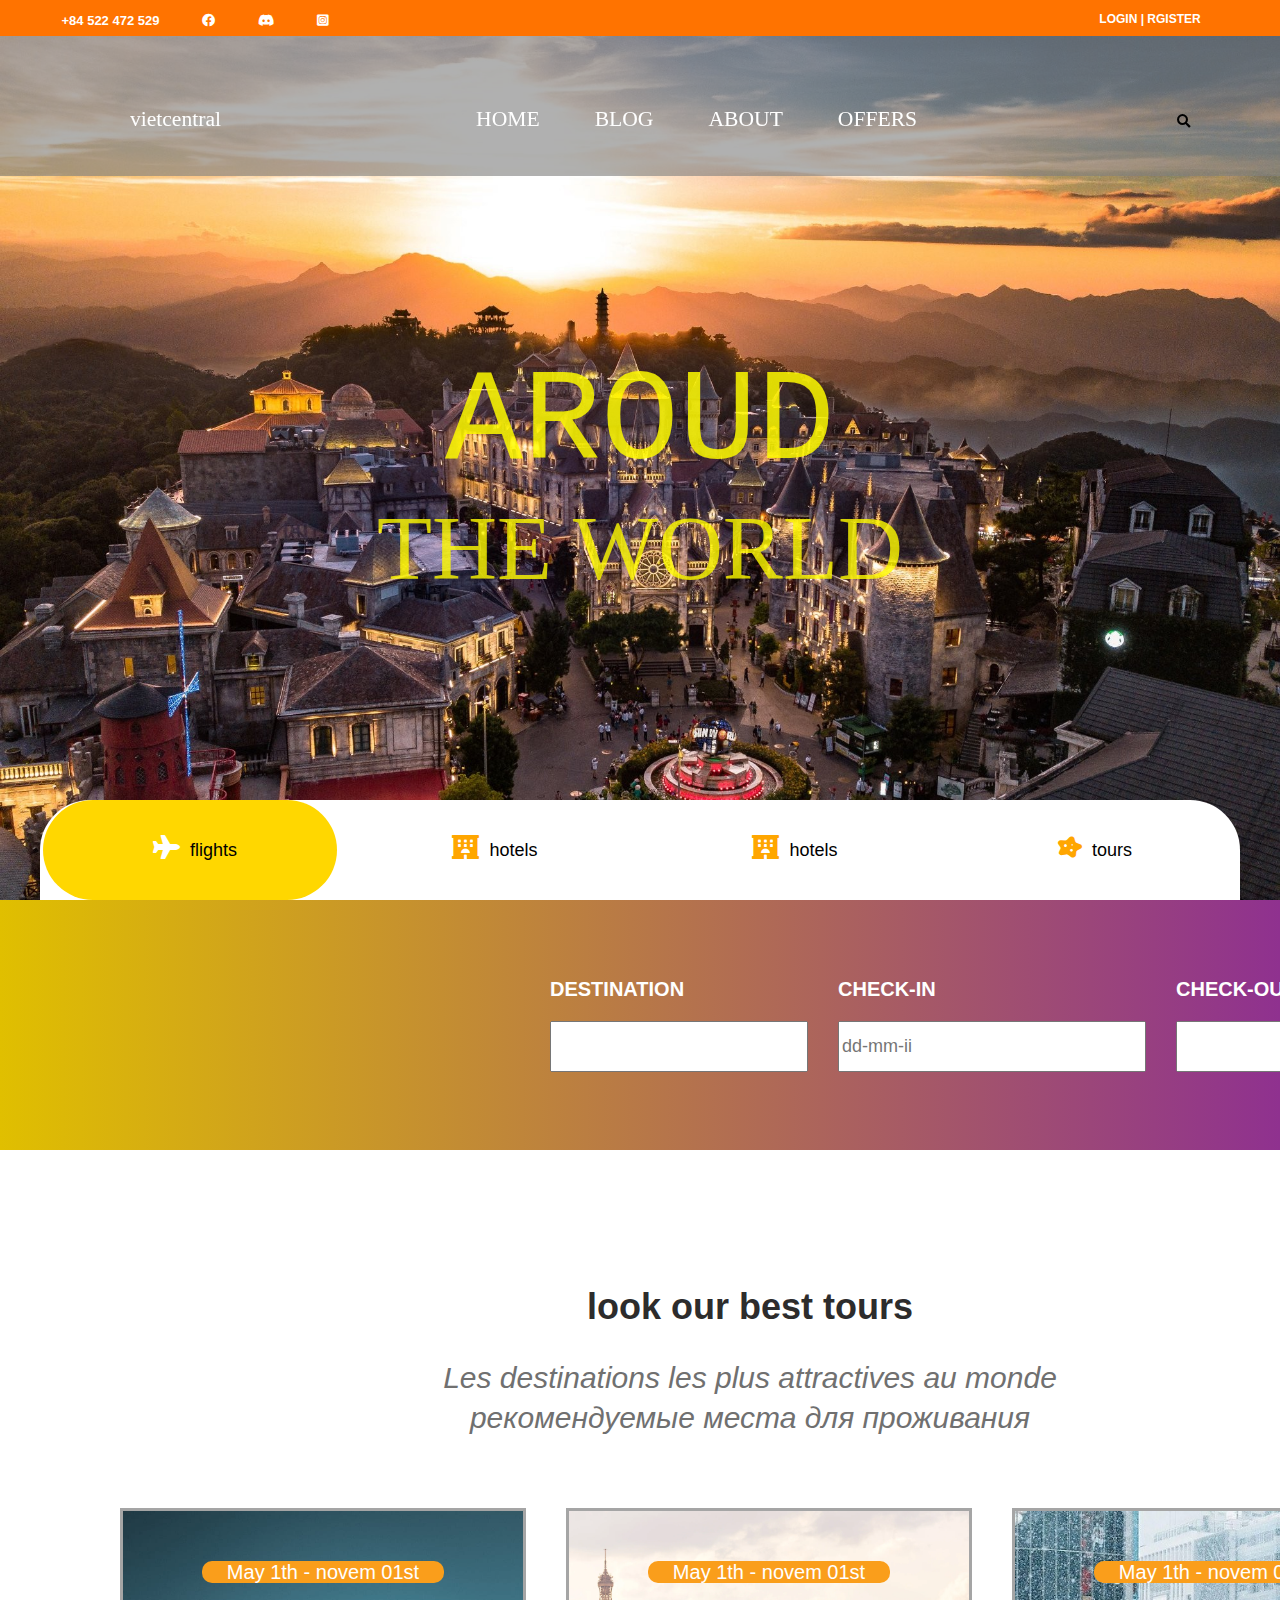
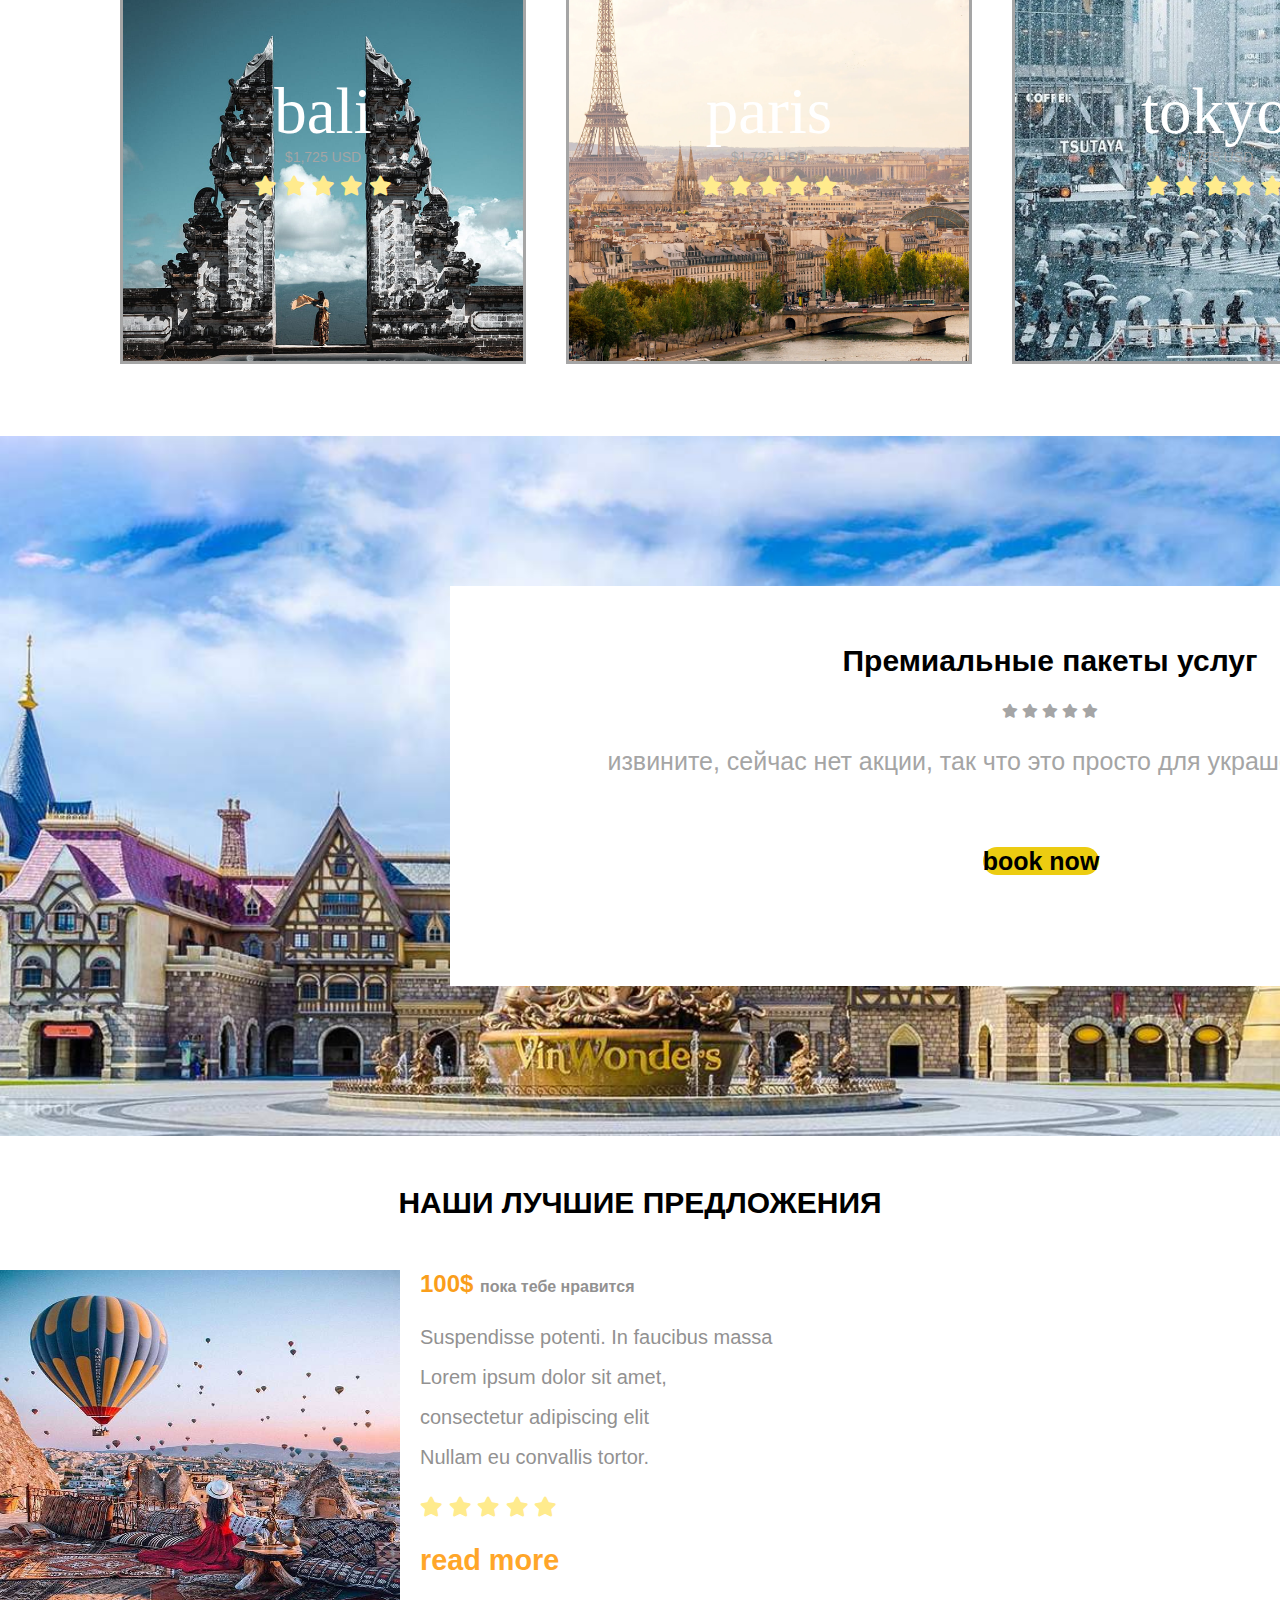
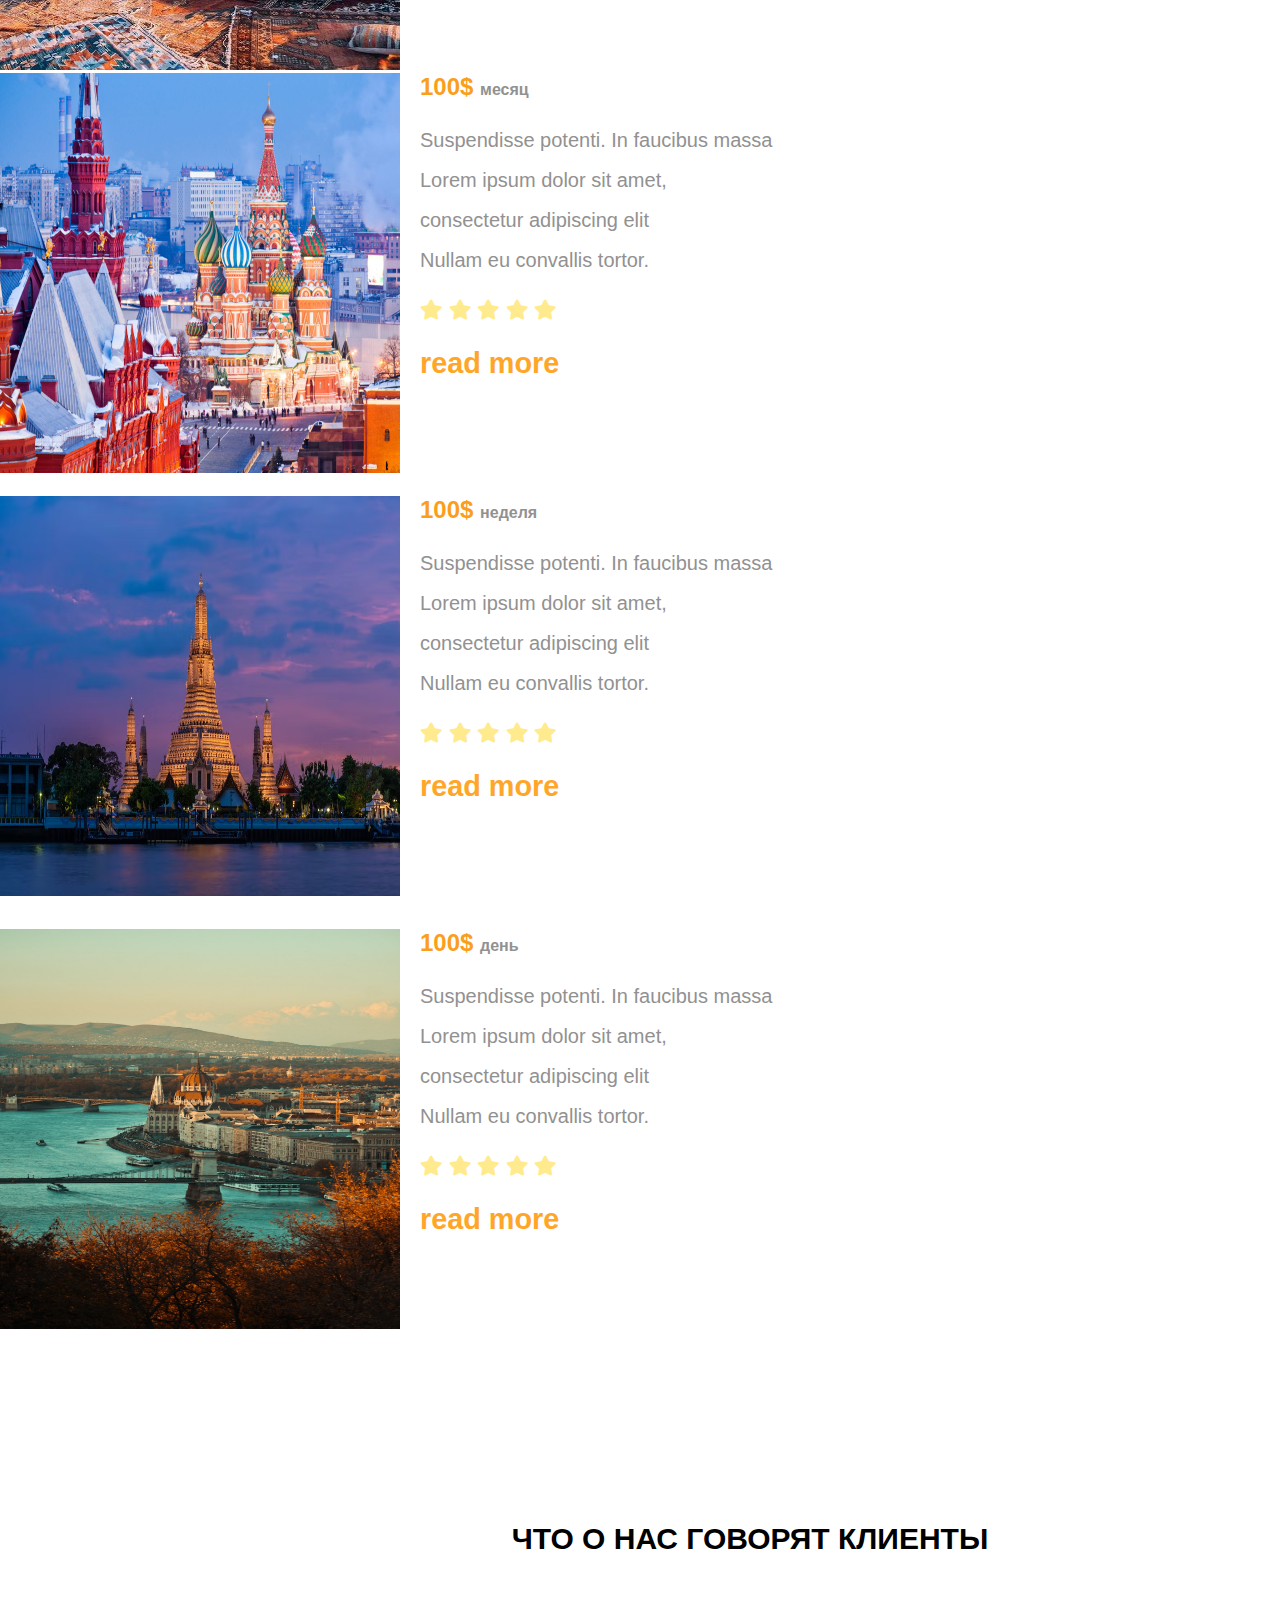
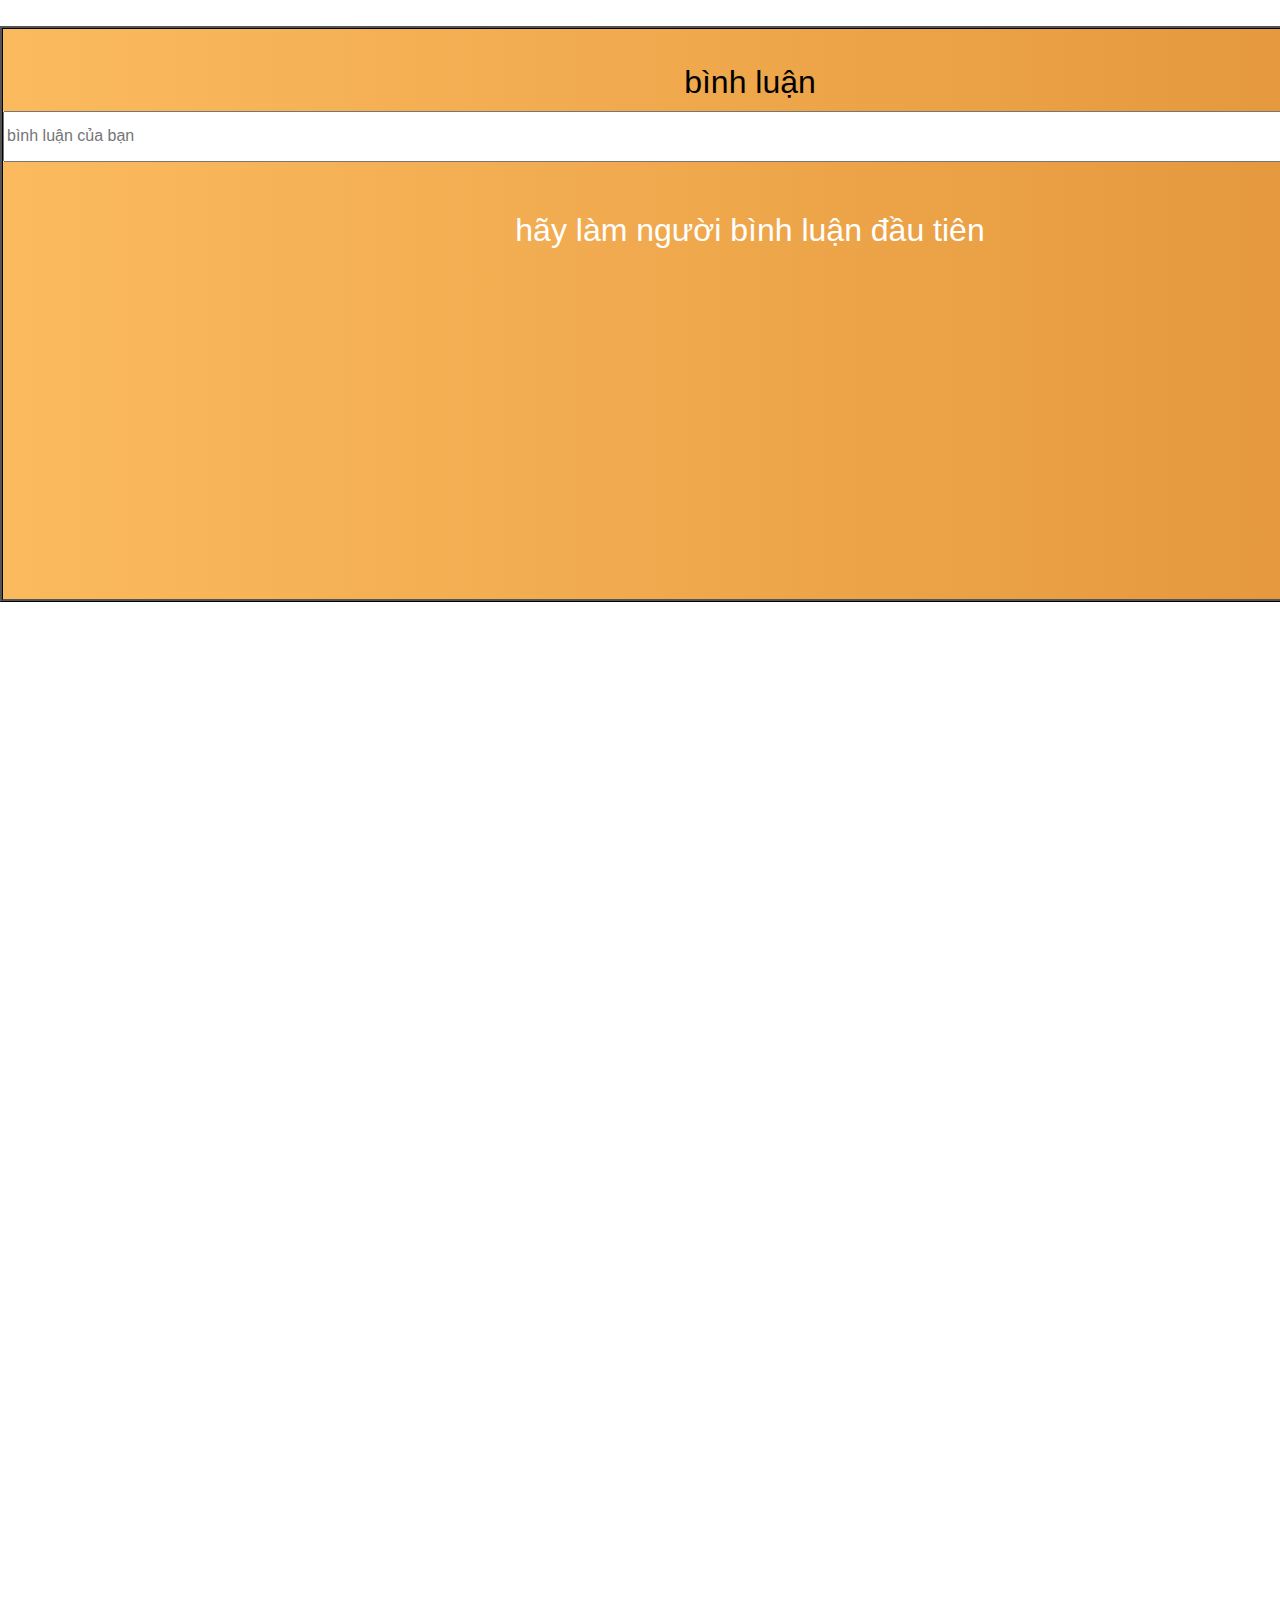
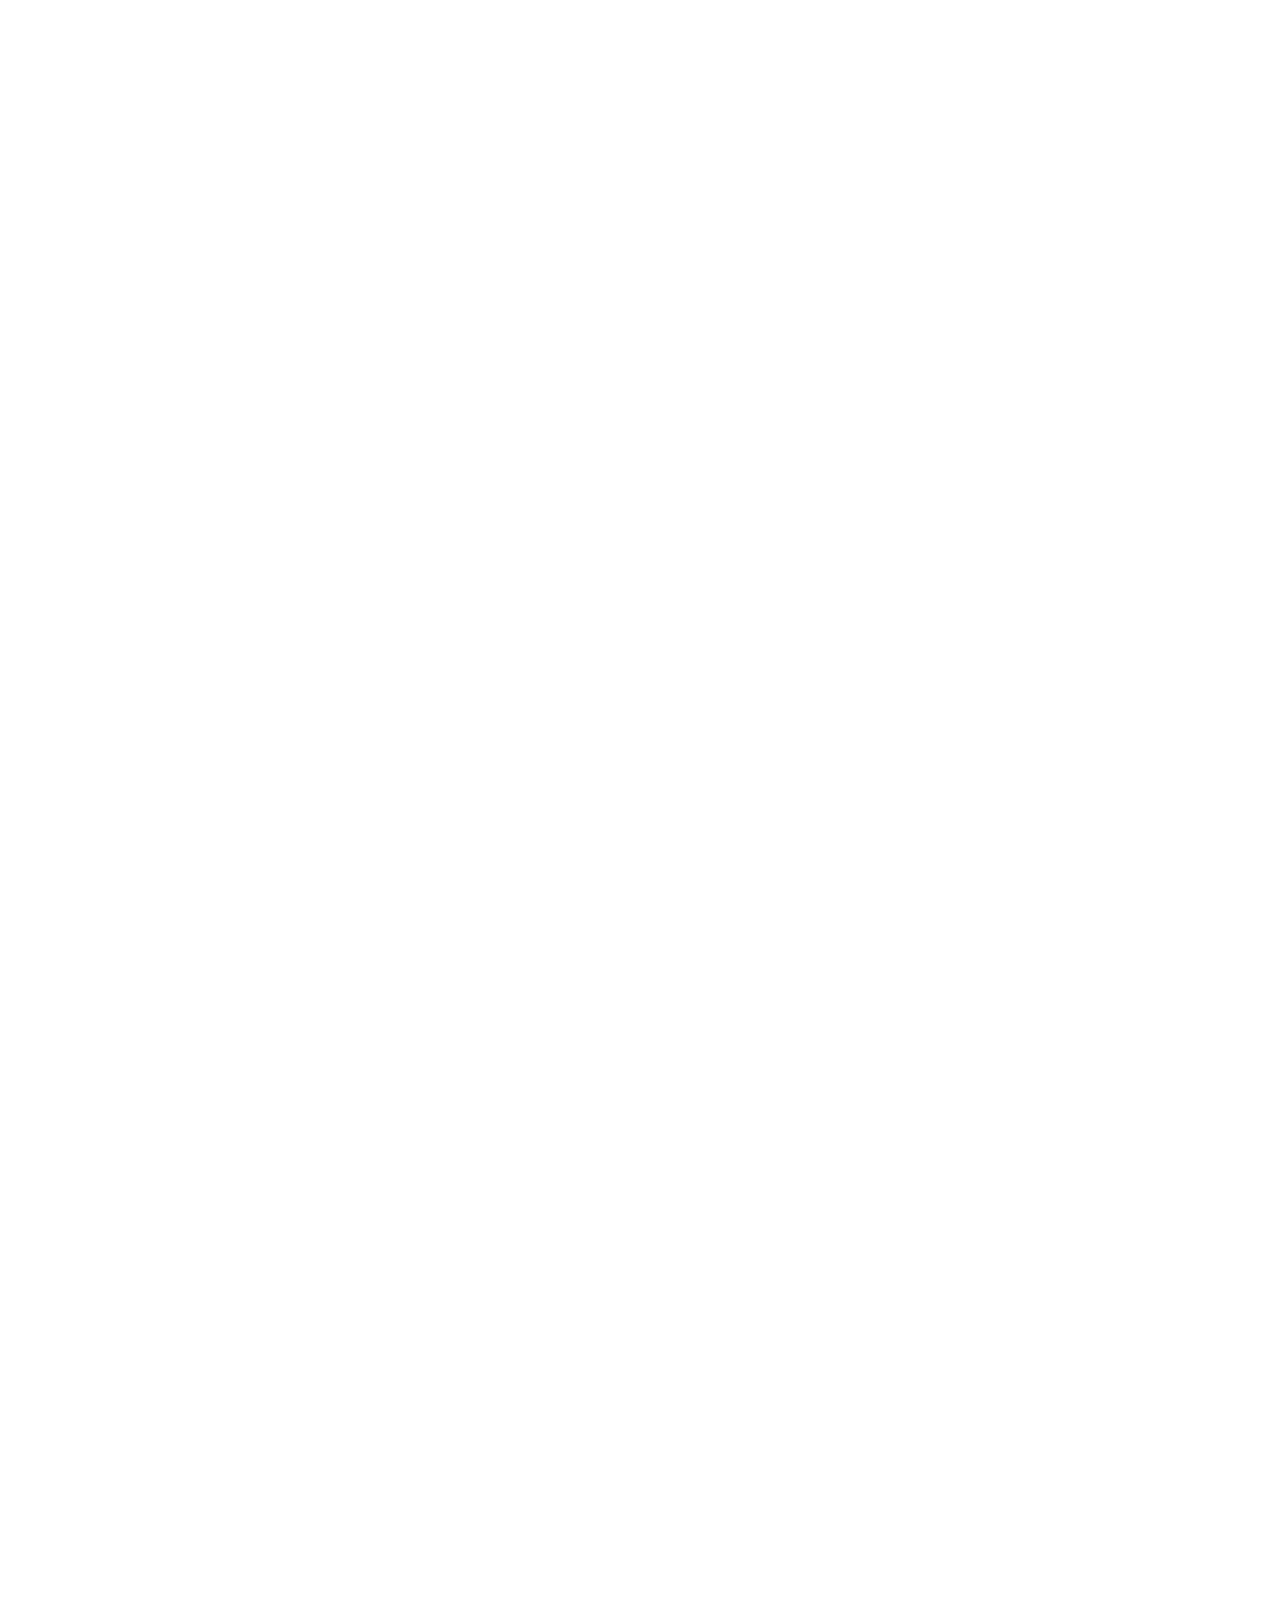
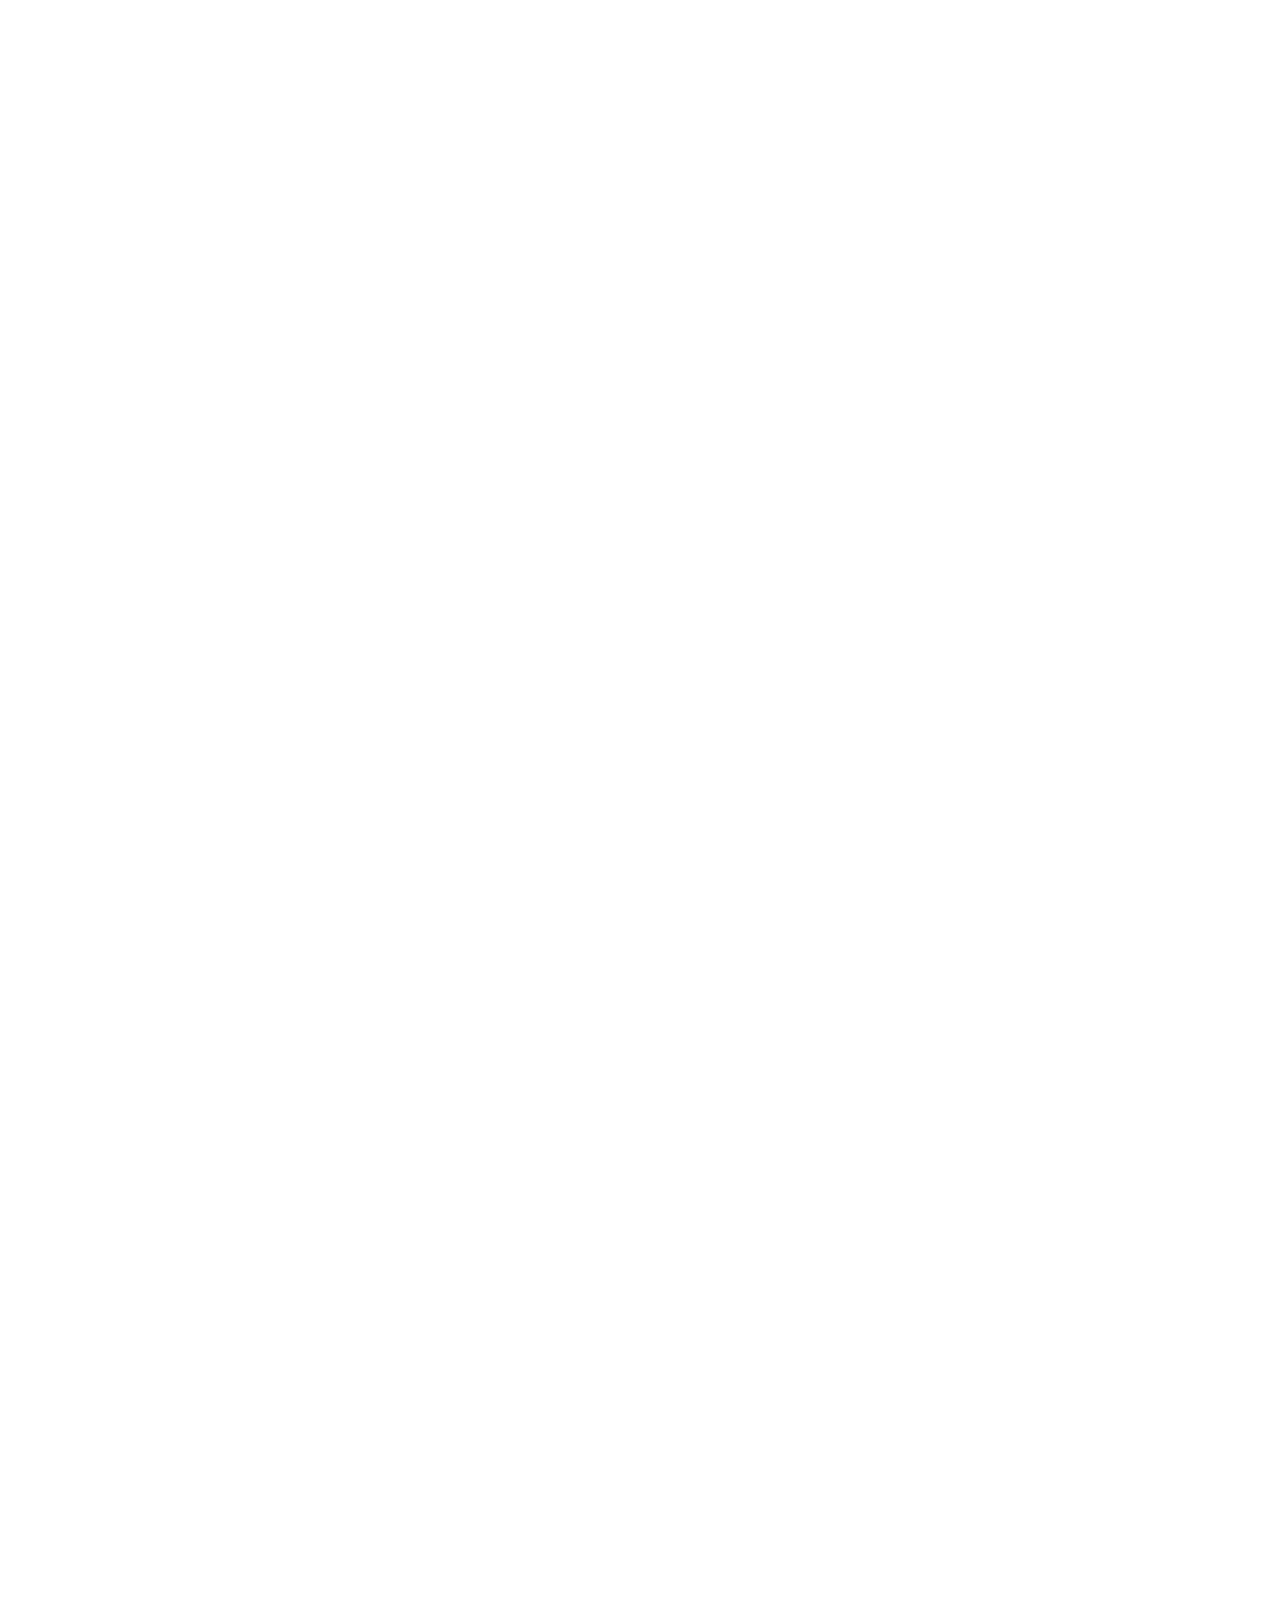
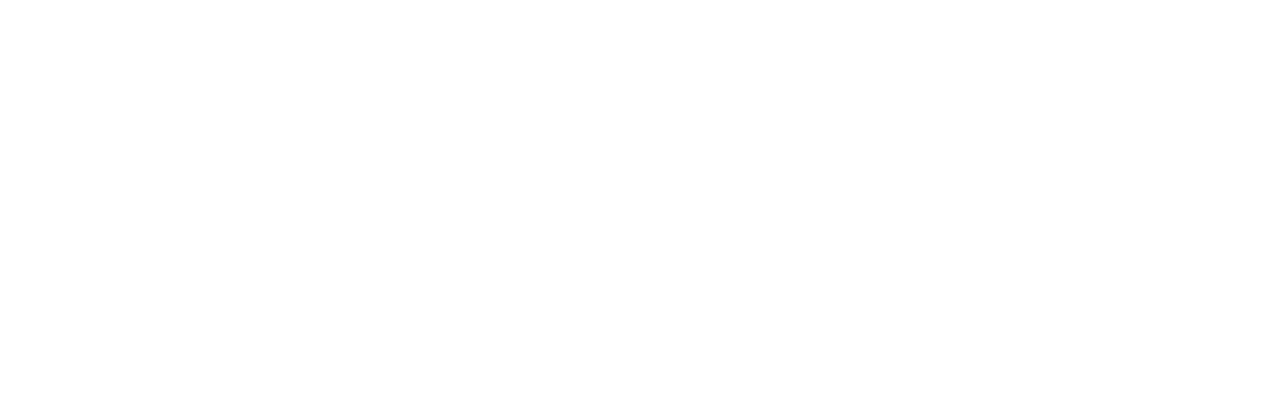
<file: index.html>
<!DOCTYPE html>
<html lang="en">

<head>
    <meta charset="UTF-8">
    <meta http-equiv="X-UA-Compatible" content="IE=edge">
    <meta name="viewport" content="width=device-width, initial-scale=1.0">
    <link rel="stylesheet" href="style.css">
    <link rel="stylesheet" href="https://use.fontawesome.com/releases/v5.15.4/css/all.css" />
    <link rel="stylesheet" href="responsive.css">
    <title>đà nẵng vi vu</title>
</head>

<body ">
    <header class="header">
        <header class="top-bar">
            <div class="grid-wide">
                <div class="conteiner-left">
                    <ul class="icon-head">
                        <li class="phone"><a href="">+84 522 472 529</a></li>
                        <li><a href="https://www.facebook.com/profile.php?id=100053110200027"><i
                                    class="fab fa-facebook"></i></a></li>
                        <li><a href="phuc#8412"><i class="fab fa-discord"></i></a></li>
                        <li><a href="https://www.instagram.com/nguyenphuc934/"><i
                                    class="fab fa-instagram-square"></i></a></li>
                    </ul>
                </div>
                <div class="header-bar-right">
                    <ul  onclick="Login()" class="login">
                        <li id="login"><a href="og.html">LOGIN</a></li>
                        <li><a href="#">|</a></li>
                        <li><a href="#">RGISTER</a></li>
                    </ul>
                </div>
                <div class="bar-introdu">
                    <ul class="list-home">
                        <li id="logo"><a href="">vietcentral</a></li>
                        <li><a href="">HOME</a></li>
                        <li><a href="">BLOG</a></li>
                        <li><a href="">ABOUT</a></li>
                        <li><a href="">OFFERS</a></li>
                        <li id="search-icon">
                            <input type="text" class="heade-text" placeholder="search">
                            <button class="btn"> <i class="fas fa-search"></i></button>
                        </li>
                    </ul>
                </div>

            </div>

        </header>

    </header>

    <div class="home">

        <div class="home-backgruod">
            <Div class="main-back-groud">
                <h1>AROUD</h1>
                <h2>THE WORLD</h2>

            </Div>





        </div>

        <Div class="row-bar">
            <ul class="bar-bot">
                <li><a class="activi active" href="#"><i class="fas fa-plane"></i>flights</a></li>

                <li><a class="activi" href="#"><i class="fas fa-hotel"></i>hotels</a></li>

                <li><a class="activi" href="#"><i class="fas fa-hotel"></i>hotels</a></li>

                <li><a class="activi" href="#"><i class="fas fa-disease"></i>tours</a></li>
            </ul>
        </Div>
    </div>
    <div class="check-bar">
        <div class="list-item">
            <div class="item-1">
                <div>
                    <span>DESTINATION</span>
                </div>
                <input type="text">
            </div>
            <div class="item-2">
                <div>
                    <span>check-in</span>
                </div>
                <input type="text" placeholder="dd-mm-ii">
            </div>
            <div class="item-1">
                <div>
                    <span>check-out</span>
                </div>
                <input type="text">
            </div>
            <div class="item-3">
                <div>
                    <span>adults</span>
                </div>
                <input type="text">
            </div>
            <div class="item-3">
                <div>
                    <span>children</span>
                </div>
                <input type="text">
            </div>
        </div>
    </div>
    <div class="tours">
        <div class="grid-tuors">
            <div class="tours-conteiner">
                <div class="tours-content">
                    <h3>look our best tours</h3>
                    <p>Les destinations les plus attractives au monde<br>рекомендуемые места для проживания</p>

                </div>
                <div class="list-tuors">
                    <div class="tour-item">
                        <div class="tours-backgroud-1">
                            <div class="item-content">
                                <span class="item-date">May 1th - novem 01st</span>

                                <div class="item-center">
                                    <h1>bali</h1>
                                    <div class="item-price">$1,725 USD</div>
                                </div>
                                <div class="item-rating">
                                    <i class="fas fa-star"></i>
                                    <i class="fas fa-star"></i>
                                    <i class="fas fa-star"></i>
                                    <i class="fas fa-star"></i>
                                    <i class="fas fa-star"></i>
                                </div>
                            </div>
                        </div>
                    </div>
                    <div class="tour-item">
                        <div class="tours-backgroud-2">
                            <div class="item-content">
                                <span class="item-date">May 1th - novem 01st</span>

                                <div class="item-center">
                                    <h1>paris</h1>
                                    <div class="item-price">$1,725 USD</div>
                                </div>
                                <div class="item-rating">
                                    <i class="fas fa-star"></i>
                                    <i class="fas fa-star"></i>
                                    <i class="fas fa-star"></i>
                                    <i class="fas fa-star"></i>
                                    <i class="fas fa-star"></i>
                                </div>
                            </div>
                        </div>
                    </div>
                    <div class="tour-item">
                        <div class="tours-backgroud-3">
                            <div class="item-content">
                                <span class="item-date">May 1th - novem 01st</span>

                                <div class="item-center">
                                    <h1>tokyo</h1>
                                    <div class="item-price">$1,725 USD</div>
                                </div>
                                <div class="item-rating">
                                    <i class="fas fa-star"></i>
                                    <i class="fas fa-star"></i>
                                    <i class="fas fa-star"></i>
                                    <i class="fas fa-star"></i>
                                    <i class="fas fa-star"></i>
                                </div>
                            </div>
                        </div>
                    </div>
                </div>
            </div>
        </div>
    </div>
    <div class="packge-conteiner-backgroud">
        <div class="conteiner-packge">
            <div class="grid-packge">
                <div class="packge-body">
                    <div class="content-packge">
                        <h4>Премиальные пакеты услуг</h4>
                        <span class="item-rating-pack">
                            <i class="fas fa-star"></i>
                            <i class="fas fa-star"></i>
                            <i class="fas fa-star"></i>
                            <i class="fas fa-star"></i>
                            <i class="fas fa-star"></i>
                        </span>
                        <p>извините, сейчас нет акции, так что это просто для украшения,Итак, это все</p>
                        <div class="pack-bton"><a href="#">book now</a></div>
                    </div>
                </div>
            </div>
        </div>
    </div>
    <div class="ofeers">
        <div class="offers-conteiner">
            <div>
                <h5>Наши лучшие предложения</h5>
            </div>
            <div class="ofeers-choose">
                <div class="ofeers-item">
                    <div class=" turky-thing">
                        <div class="turky">
                            <a href="">
                                <img id="turky" src="img/du-lich-tho-nhi-ky-mua-nao-dep-cappadocia.jpg" alt="">
                            </a>
                        </div>
                        <div class="title-turky">
                            100$
                            <span>пока тебе нравится</span>




                            <p>
                                Suspendisse potenti. In faucibus massa<br> Lorem ipsum dolor sit amet,
                                <br> consectetur adipiscing elit<br>Nullam eu convallis tortor.
                            </p>
                            <div class="item-rating">
                                <i class="fas fa-star"></i>
                                <i class="fas fa-star"></i>
                                <i class="fas fa-star"></i>
                                <i class="fas fa-star"></i>
                                <i class="fas fa-star"></i>
                            </div>

                            <a href="">read more</a>

                        </div>

                    </div>



                    <div class=" moskov-thing">
                        <div class="moskov">
                            <a href="">
                                <img id="turky" src="img/Moscow-Red-Square-9a8e66e06b49.jpg" alt="">
                            </a>
                        </div>

                        <div class="title-turky">
                            100$
                            <span>месяц</span>




                            <p>
                                Suspendisse potenti. In faucibus massa<br> Lorem ipsum dolor sit amet,
                                <br> consectetur adipiscing elit<br>Nullam eu convallis tortor.
                            </p>
                            <div class="item-rating">
                                <i class="fas fa-star"></i>
                                <i class="fas fa-star"></i>
                                <i class="fas fa-star"></i>
                                <i class="fas fa-star"></i>
                                <i class="fas fa-star"></i>
                            </div>
                            <a href="">read more</a>
                        </div>

                    </div>

                    <div class=" bangkok-thing">
                        <div class="bangcook">
                            <a href="">
                                <img id="turky" src="img/bangcook.avif" alt="">
                            </a>
                        </div>

                        <div class="title-turky">
                            100$
                            <span>неделя</span>




                            <p>
                                Suspendisse potenti. In faucibus massa<br> Lorem ipsum dolor sit amet,
                                <br> consectetur adipiscing elit<br>Nullam eu convallis tortor.
                            </p>
                            <div class="item-rating">
                                <i class="fas fa-star"></i>
                                <i class="fas fa-star"></i>
                                <i class="fas fa-star"></i>
                                <i class="fas fa-star"></i>
                                <i class="fas fa-star"></i>
                            </div>
                            <a href="">read more</a>
                        </div>

                    </div>

                    <div class=" budapest-thing">
                        <div class="budapest">
                            <a href="">
                                <img id="turky" src="img/budapest.jpg" alt="">
                            </a>
                        </div>
                        <div class="title-turky">
                            100$
                            <span>день</span>


                            <p>
                                Suspendisse potenti. In faucibus massa<br> Lorem ipsum dolor sit amet,
                                <br> consectetur adipiscing elit<br>Nullam eu convallis tortor.
                            </p>
                            <div class="item-rating">
                                <i class="fas fa-star"></i>
                                <i class="fas fa-star"></i>
                                <i class="fas fa-star"></i>
                                <i class="fas fa-star"></i>
                                <i class="fas fa-star"></i>
                            </div>

                            <a href="">read more</a>
                        </div>

                    </div>
                </div>
            </div>

        </div>

    </div>

    <div class="testimonials">

        <div class="grid-testimonials">
            <div class="testimonials-body">
                <h6>ЧТО О НАС ГОВОРЯТ КЛИЕНТЫ</h6>
                <div class="testimonials-body-item">
                    <div class="col 1-1">
                        <div class="input-testimonials">
                            <div class="title-coment">bình luận</div>
                            <div class="input-test col-1-1-2">
                                <button class="full-w">
                                    <input class="border-ask" type="text" placeholder="bình luận của bạn">
                                </button>
                                <button class="button-commet"><a class="push-commet" href="#">fd</a></button>

                                <div class="title-h">hãy làm người bình luận đầu tiên</div>

                            </div>

                        </div>
                    </div>

                </div>
            </div>
        </div>


    </div>



    <script src="https://code.jquery.com/jquery-3.5.1.js"></script>

    <script src="main.js"></script>

</body>



</html>
</file>
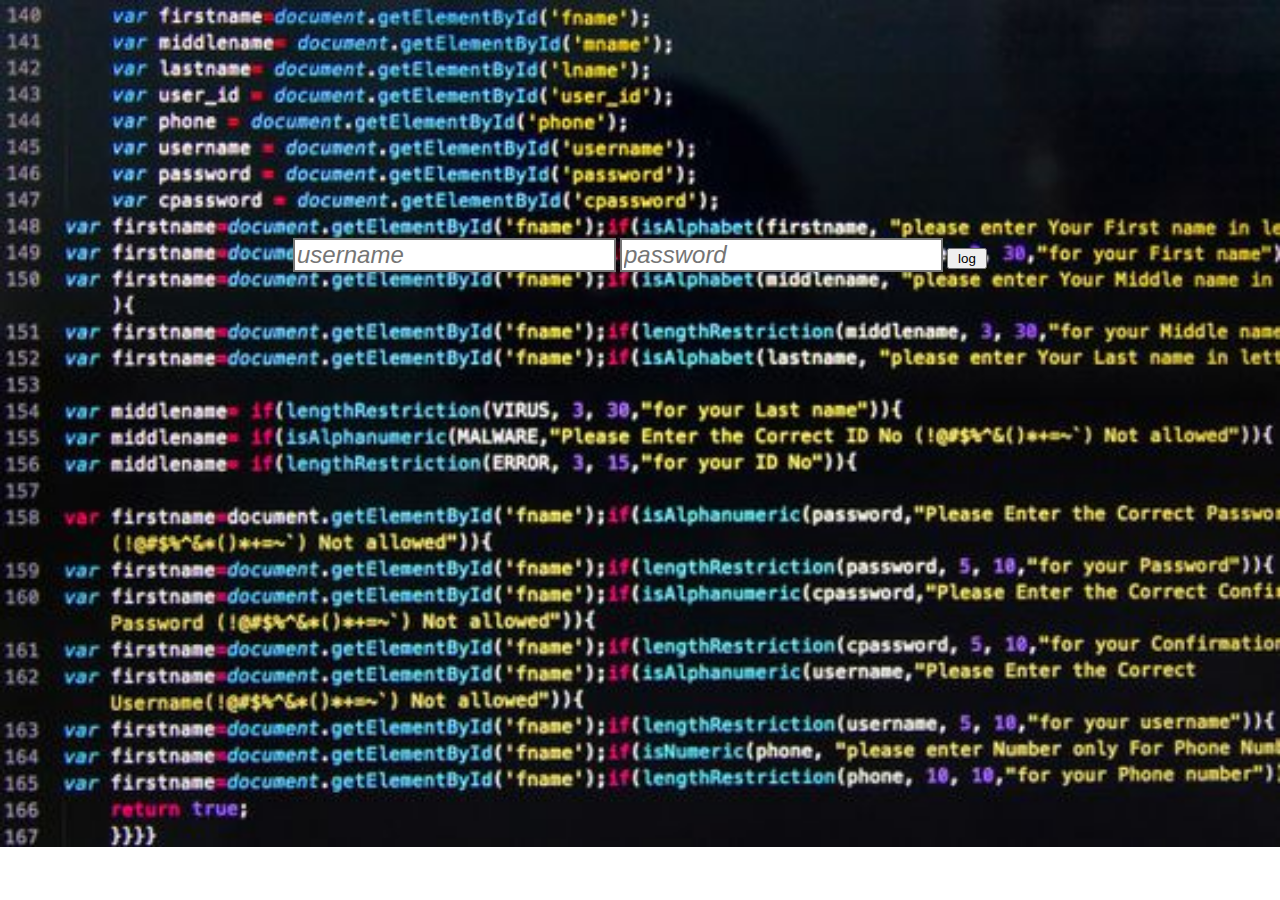
<file: og.html>
<!DOCTYPE html>
<html lang="en">

<head>
    <meta charset="UTF-8">
    <meta http-equiv="X-UA-Compatible" content="IE=edge">
    <meta name="viewport" content="width=device-width, initial-scale=1.0">
    <link rel="stylesheet" href="og.css">
    <title>Document</title>
</head>

<body onload="Checklogin()">
    <div class="text">
        <input type="text" placeholder="username" id="username">
        <input type="text" placeholder="password" id="password">
        <button onclick="Login()">log</button>
    </div>

    <script>
        const listAccount = [
            {
                username: "admin",
                password: "ad1"

            },

            {
                username: "admin",
                password: "ad3"

            },


            {
                username: "admin",
                password: "ad2"

            }


        ]


        let islogin = !!localStorage.getItem("id")

        function Checklogin() {

            if (islogin) {
                window.location.href = "index.html";
               
            }
        }




        function Login() {

            let username = document.getElementById("username").value
            let password = document.getElementById("password").value
            let checklogin = listAccount.some(value => value.username === username && value.password === password)
            console.log(checklogin);
            if (checklogin) {
                localStorage.setItem("id", username)
                islogin = true
                Checklogin()
             




            } else {
                alert("wrong")
            }
        }




    </script>
</body>

</html>
</file>
<file: style.css>
body {
    font-family: 'Open Sans', sans-serif;
    font-size: 14px;
    font-weight: 400;
    background: #fff;
    color: #a5a5a5;
    overflow-x: hidden;
    margin: 0px;
    padding: 0px;
    height: 10000px;
}



.top-bar {
    height: 36px;
    width: 100%;
    background: #ff7300;
    position: absolute;
    z-index: 3;

}

.grid-wide {
    height: 36px;


}

.login {
    list-style: none;
    text-decoration: none;

}
.mystyle {background-color: #000;}

.login li a {
    text-decoration: none;
    color: #fff;
}

.login li :hover {
    color: coral;

}

.login li {
    display: inline-block;
}

.header-bar-right {
    float: right;
    width: 300px;
    height: 36px;
    display: inline-table;
    font-size: 12px;
    font-weight: bold;
    box-sizing: border-box;
    text-align: center;

}

.icon-head {
    list-style: none;
    display: flex;
    justify-content: space-around;
    height: 36px;

}


.icon-head li a {
    color: #fff;
    text-decoration: none;
    padding-left: 10px;
    padding-right: 10px;
    width: 35px;

}

.icon-head .phone :hover {
    color: coral;
}

.icon-head li a :hover {
    color: coral;
}

.conteiner-left {
    display: inline-block;
    text-align: left;
    width: 350px;
    height: 20px;
    font-size: 13px;
    font-weight: bolder;

}

.home {
    text-decoration: none;
    box-sizing: border-box;

}

.home-backgruod {
    width: 100%;
    height: 100vh;
    background-repeat: no-repeat;
    background-size: cover;
    background-position: center center;
    background-image: url(img/Da-Nang-Ba-Na-Hills-1.jpg);
    display: block;
}

.bar-introdu {
    width: auto;
    height: 140px;
    text-align: center;
    background-color: #7e7e7e9d;
    font-weight: lighter;
    bottom: 6px;
    line-height: 130px;
    font-size: 18px;
    margin-top: 36px;

}

.bar-introdu {
    position: fixed;
    top: 0;
    left: 0;
    width: 100%;
    padding: 0px 0px;
    transition: all 0.10s ease-in-out;
}

.bar-introdu.darkHeader {
    position: fixed;
    background-color: #a0571ba2;
    height: 100px;
    font-size: 18px;
    font-family: 'Gill Sans', 'Gill Sans MT', Calibri, 'Trebuchet MS', sans-serif;
    line-height: 50px;
    transition: all 0.10s ease-in-out;
    margin: 0%;
}



.list-home li {
    display: inline;
    margin-left: 25px;
    margin-right: 25px;
}

.list-home a {
    text-decoration: none;
    color: #fff;
    font-size: larger;
    font-family: Cambria, Cochin, Georgia, Times, 'Times New Roman', serif;


}

.list-home #logo a {
    position: relative;
    right: 200px;

}

.list-home #search-icon {
    position: relative;
    left: 200px;
    width: 30px;

}

.list-home .heade-text {
    border: none;
    outline: none;
    background: none;
    font-size: 18px;
    width: 0;
    padding: 0;
    transition: all 0.25s ease-in-out;

}

.list-home :hover .heade-text {
    width: 150px;
    padding: 10px 15px;
    background-color: azure;
    border-radius: 5px;
}

.list-home .btn {
    cursor: pointer;
    background: none;
    border: none;
    padding: 0;
    border-radius: 50px;
}

.main-back-groud {
    text-align: center;
    top: 350px;
    display: inline;
    position: relative;



}

h1 {
    font-family: 'Courier New', Courier, monospace;
    font-size: 130px;
    margin: 0%;
    color: rgba(255, 251, 0, 0.849);
    font-weight: lighter;
}

h2 {
    font-family: Lucida Handwriting;
    font-size: 90px;
    margin: 0%;
    color: rgba(255, 251, 0, 0.801);
    font-weight: lighter;
}

.row-bar {

    list-style-type: none;
    position: relative;
    bottom: 100px;
    height: 100px;
    line-height: 100px;
    width: 1200px;
    margin: 0 auto;
    background-color: rgb(255, 255, 255);
    border-top-left-radius: 50px;
    border-top-right-radius: 50px;
}

.row-bar ul {
    text-align: center;
    margin: 0%;
    padding: 0%;
    display: flex;
    justify-content: space-around;

}

.bar-bot li {
    display: inline-block;
    width: 300px;



}

.row-bar ul li a {
    font-size: large;
    font-weight: 500;
    text-decoration: none;
    color: black;
    width: 100px;
    padding: 40px;
    padding-left: 100px;
    padding-right: 100px;

}

.row-bar ul li a i {
    margin: 10px;
    color: rgb(255, 166, 0);
    font-size: x-large;
}

.row-bar ul :hover {
    background-color: rgba(255, 208, 0, 0.74);
    border-radius: 45px;

}

.mystyle {
    display: none;
}

.row-bar .activi.active {
    transition: all 0.15s ease-in-out;
    background-color: gold;
    border-radius: 50px;
}

.row-bar .activi.active i {
    color: rgb(255, 255, 255);

}

.row-bar ul :first-child :hover {
    background-color: gold;
    border-radius: 45px;
}

.row-bar ul :last-child :hover {
    background-color: gold;
    border-radius: 45px;
}

.check-bar {
    width: auto;
    display: block;
    background: linear-gradient(to right, rgb(224, 191, 0), rgb(143, 49, 143));
    position: relative;
    bottom: 100px;
}

.list-item {
    margin: 0 auto;
    height: 250px;
    width: 1400px;
    display: flex;
    align-items: center;
    color: rgb(255, 255, 255);
    font-size: 20px;
    font-weight: 700;
    margin-left: 550px;
    text-transform: uppercase;
}

.item-1 {
    margin-right: 30px;

}

.item-2 {
    margin-right: 30px;

}

.item-3 {
    margin-right: 30px;

}


.item-1 input {
    width: 250px;
    height: 45px;
    margin-top: 20px;
    font-size: large;
}

.item-3 input {
    width: 100px;
    height: 45px;
    margin-top: 20px;
    font-size: large;
}



.item-2 input {
    width: 300px;
    height: 45px;
    margin-top: 20px;
    font-size: large;
}

.tours {
    display: block;
}

.grid-tuors {
    width: 1500px;
    margin: 0% auto;
    height: 750px;
}

.tours-conteiner {
    margin: 80 auto;
}

.tours-content {
    text-align: center;

}

.tours-content h3 {
    font-weight: 700;
    color: #2d2c2c;
    font-size: 36px;
    margin-bottom: 10px;
}

.tours-content p {
    font-size: 30px;
    font-style: italic;
    color: #707070;
    line-height: 1.336;
    margin-bottom: 50px;
}

.list-tuors {
    width: 1500px;
    height: 500px;
    display: flex;
    position: relative;
    left: 100px;

}

.tours-backgroud-1 {
    background-image: url(img/HD-wallpaper-bali-gate-indonesia-architecture-bali-building-earth-indonesia-natural-travel.jpg);
    width: 100%;
    height: 100%;
    background-size: cover;
    background-repeat: no-repeat;

}

.tour-item {
    width: 400px;
    height: 450px;
    border-style: solid;
    border: 15% gray;
    margin: 20px;

}


.tours-backgroud-2 {
    background-image: url(img/Seine\ paris\ bike-GettyImages-1161606501.webp);
    width: 100%;
    height: 100%;
    background-size: cover;
    background-repeat: no-repeat;

}

.tours-backgroud-3 {
    background-image: url(img/nhat-ban-tokyo-dep-huyen-ao-khi-tuyet-roi-day-nhung-ngay-dau-nam-moi_1.jpg);
    width: 100%;
    height: 100%;
    background-size: cover;
    background-repeat: no-repeat;

}

.item-content {
    width: 100%;
    height: 100%;
    text-align: center;
}

.item-date {
    position: relative;
    top: 50px;
    font-size: 20px;
    font-weight: 400;
    border-radius: 10px;
    padding: 0 25px;
    background-color: #fa9e1b;
    color: #fff;
}

.item-center {
    position: relative;
    margin-top: 35%;
    text-align: center;

}

.item-center h1 {
    color: #fff;
    font-size: 65px;
    font-weight: lighter;
    font-family: Lucida Console;
}

.item-center span {
    color: #fff;
    font-size: 20px;
}

.item-rating {
    margin-top: 10px;
    color: #ffeb8d;
    font-size: 20px;
}

.packge-conteiner-backgroud {
    width: 100%;
    height: 700px;
    background: url(img/Vé\ VinWonders\ Phú\ Quốc.jpg);
    background-size: cover;
    background-repeat: no-repeat;
    background-position: center center;
}

.conteiner-packge {
    position: relative;
    top: 150px;
    left: 450px;

}

.grid-packge {
    width: 1200px;
    height: 400px;



}

.packge-body {
    background-color: #fff;
    height: 400px;

}

.content-packge {
    text-align: center;
    line-height: 150px;
}

.content-packge h4 {
    font-size: 30px;
    color: #000;
    margin: 0%;
}

.item-rating-pack {
    margin: 0%;
    bottom: 100px;
    position: relative;
}

.content-packge p {
    font-size: 25px;
    margin: 0%;
    height: 100px;
    position: relative;
    bottom: 200px;

}

.pack-bton {
    height: 50px;
    position: relative;
    bottom: 200px;

    width: 150px;
    left: 43%;

}

.pack-bton a {
    font-size: 25px;
    background-color: rgb(236, 204, 17);
    color: rgb(0, 0, 0);
    text-decoration: none;
    border-radius: 35px;
    font-weight: 600;

}


.offers-conteiner {
    width: auto;
    margin: 0 auto;

}

.offers-conteiner h5 {
    text-align: center;
    color: #000;
    text-transform: uppercase;
    font-size: 30px;
}


.title-ofeers {
    position: relative;
    color: #000;
    font-size: 20px;
    font-weight: lighter;

}

.ofeers-choose {
    max-width: 1600px;
    margin: 0% auto;
}

.ofeers-item {
    display: inline-block;
    color: #000;
    font-size: 15px;


}


#turky {
    width: 400px;
    height: 400px;
}


.turky-thing {
    display: inline-flex;

}

.moskov-thing {
    display: inline-flex;

}

.bangkok-thing {
    display: inline-flex;
    margin-top: 20px;

}

.budapest-thing {
    display: inline-flex;
    margin-top: 30px;

}

.title-turky {
    margin-left: 20px;
    color: #fa9e1b;
    line-height: 28px;
    font-size: x-large;
    font-weight: 600;
}

.title-turky p {
    font-size: 20px;
    font-weight: 400;
    color: #929191;
    margin: 16px 0;
    line-height: 2;
}

.title-turky span {
    font-size: medium;
    color: #929191;
}

.title-turky a {
    text-decoration: none;
    color: #ffa629;
    margin-top: 25px;
    display: inline-block;
    cursor: pointer;
    font-size: larger;
    font-weight: bold;

}

.title-turky a:hover {
    color: #ff7300;
    font-size: xx-large;
    border: #000;
    border-style: ridge;
    border-radius: 20%;

}

.grid-testimonials {
    width: 1500px;
    margin: 0% auto;
}

.testimonials {
    margin: 30px 0;

}

.testimonials-body {
    padding: 90px 0%;
}

.testimonials-body h6 {
    color: black;
    text-align: center;
    font-size: 30px;
    text-transform: uppercase;
}

.testimonials-body-item {
    margin-top: 60px;
}

.col {
    width: auto;
    height: 500px;
    border: #000;
    border-style: ridge;
    background: linear-gradient(to right, #fa9d1bb4, #db7b0cd0);
    padding: 35px 0;
}

.input-testimonials {
    width: auto;

}

.input-test {
    height: 500px;


}

.input-test button input {
    width: 1400px;
    height: 45px;
    display: block;
    font-size: larger;
    font-weight: 200;


}

.input-test button {
    padding: 0%;
    border: 0;

}

.title-coment {
    text-align: center;
    font-size: xx-large;
    font-weight: 200;
    margin-bottom: 10px;
    color: #000;
}

.title-h {
    display: block;
    text-align: center;
    margin-top: 50px;
    font-size: xx-large;
    font-weight: 400;
    color: rgb(255, 255, 255);
}

.button-commet {
    background-color: rgb(80, 163, 32);
    width: 50px;
    height: 50px;
    color: #000;
}

.push-commet {
    padding: 20px;
    text-decoration: none;
}
</file>
<file: responsive.css>
@media screen and (max-width: 1000px) {
  .grid-wide {
    width: auto;
    margin: 0%;
  }

  .conteiner-left {
    display: none;
  }
}

@media screen and (max-width:1000px) {
  .turky-thing {
    display: inline;

}

.moskov-thing {
    display: inline;

}

.bangkok-thing {
    display: inline;
    margin-top: 20px;

}

.budapest-thing {
    display: inline;
    margin-top: 30px;

}
.bar-introdu {display: none;}

}
@media screen and (max-width:780px) {
  .list-tuors{
    width: 670px;
    display: inline-block;
  }
  .list-item {
width: 500px;
display: inline;

  }
  .check-bar{
    width: 500px;
  }


}
</file>
<file: og.css>
body {
    background-image: url(img/login.backgruod.jpg);
    background-size: cover;
    background-repeat: no-repeat;
    text-align: center;

}

div {
    text-align: center;
    height: 500px;
    line-height: 500px;
    display:inline-block;
    width: auto;
    margin: 0% auto;
}

input {
    border-style: solid;
    font-size: x-large;
    font-weight: 500;
    font-style: italic;
    display: inline-block;
}

button {
    width: 40px;
    
}
</file>
